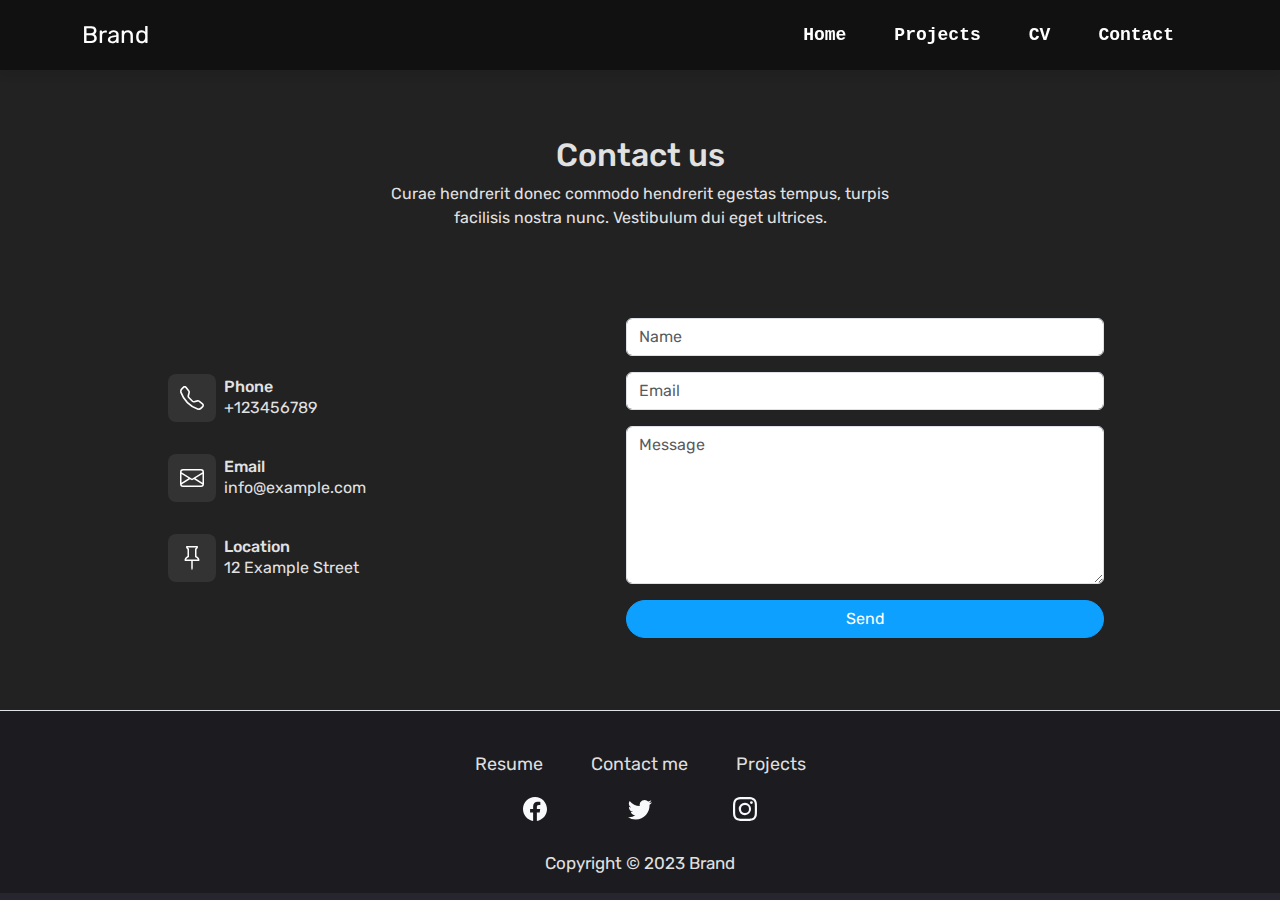
<file: BS5-simple-personal-resume/contact.html>
<!DOCTYPE html>
<html data-bs-theme="light">

<head>
    <meta charset="utf-8">
    <meta name="viewport" content="width=device-width, initial-scale=1.0, shrink-to-fit=no">
    <title>Contact - Brand</title>
    <link rel="stylesheet" href="assets/bootstrap/css/bootstrap.min.css">
    <link rel="stylesheet" href="https://fonts.googleapis.com/css?family=Lato:300,400,700&amp;display=swap">
    <link rel="stylesheet" href="https://fonts.googleapis.com/css?family=Balsamiq+Sans&amp;display=swap">
    <link rel="stylesheet" href="https://fonts.googleapis.com/css?family=Martel+Sans&amp;display=swap">
    <link rel="stylesheet" href="https://fonts.googleapis.com/css?family=Mukta&amp;display=swap">
    <link rel="stylesheet" href="https://fonts.googleapis.com/css?family=Noto+Sans&amp;display=swap">
    <link rel="stylesheet" href="https://fonts.googleapis.com/css?family=Open+Sans&amp;display=swap">
    <link rel="stylesheet" href="https://fonts.googleapis.com/css?family=Rubik&amp;display=swap">
    <link rel="stylesheet" href="assets/css/swiper-icons.css">
    <link rel="stylesheet" href="assets/css/Footer-Dark-icons.css">
    <link rel="stylesheet" href="assets/css/pikaday.min.css">
    <link rel="stylesheet" href="assets/css/Simple-Slider-swiper-bundle.min.css">
    <link rel="stylesheet" href="assets/css/Simple-Slider.css">
    <link rel="stylesheet" href="assets/css/styles.css">
</head>

<body style="background: #27262E;">
    <nav class="navbar navbar-dark navbar-expand-lg fixed-top bg-opacity-25 portfolio-navbar gradient" style="height: auto;background: #111111;padding: 0.6em 0;">
        <div class="container"><a class="navbar-brand logo" href="#" style="margin: 0;">Brand</a><button data-bs-toggle="collapse" class="navbar-toggler" data-bs-target="#navbarNav-1"><span class="visually-hidden">Toggle navigation</span><span class="navbar-toggler-icon"></span></button>
            <div class="collapse navbar-collapse fw-semibold" id="navbarNav-1">
                <ul class="navbar-nav ms-auto" style="margin: 0;">
                    <li class="nav-item justify-content-around" style="padding: 0;"><a class="nav-link active font-monospace fw-semibold" href="../index.html" style="font-size: 18px;padding: 12px;height: 100%;margin: 0 12px;">Home</a></li>
                    <li class="nav-item justify-content-around" style="padding: 0;"><a class="nav-link active font-monospace fw-semibold" href="../projects-grid-cards.html" style="font-size: 18px;padding: 12px;height: 100%;margin: 0 12px;">Projects</a></li>
                    <li class="nav-item justify-content-around" style="padding: 0;"><a class="nav-link font-monospace fw-semibold" href="../cv.html" style="font-size: 18px;padding: 12px;height: 100%;margin: 0 12px;">CV</a></li>
                    <li class="nav-item justify-content-around" style="padding: 0;"><a class="nav-link font-monospace fw-semibold" href="../contact.html" style="font-size: 18px;padding: 12px;height: 100%;margin: 0 12px;">Contact</a></li>
                </ul>
            </div>
        </div>
    </nav>
    <main class="page contact-page" style="background: #222;">
        <section class="position-relative py-4 py-xl-5">
            <div class="container position-relative" style="margin: 0 auto;">
                <div class="row mb-5">
                    <div class="col-md-8 col-xl-6 text-center mx-auto">
                        <h2>Contact us</h2>
                        <p class="w-lg-50">Curae hendrerit donec commodo hendrerit egestas tempus, turpis facilisis nostra nunc. Vestibulum dui eget ultrices.</p>
                    </div>
                </div>
                <div class="row d-flex justify-content-evenly">
                    <div class="col-md-6 col-lg-4 col-xl-4">
                        <div class="d-flex flex-column justify-content-center align-items-start h-100">
                            <div class="d-flex align-items-center p-3">
                                <div class="bs-icon-md bs-icon-rounded bs-icon-primary d-flex flex-shrink-0 justify-content-center align-items-center d-inline-block bs-icon" style="background: #44444480;"><svg xmlns="http://www.w3.org/2000/svg" width="1em" height="1em" fill="currentColor" viewBox="0 0 16 16" class="bi bi-telephone">
                                        <path d="M3.654 1.328a.678.678 0 0 0-1.015-.063L1.605 2.3c-.483.484-.661 1.169-.45 1.77a17.568 17.568 0 0 0 4.168 6.608 17.569 17.569 0 0 0 6.608 4.168c.601.211 1.286.033 1.77-.45l1.034-1.034a.678.678 0 0 0-.063-1.015l-2.307-1.794a.678.678 0 0 0-.58-.122l-2.19.547a1.745 1.745 0 0 1-1.657-.459L5.482 8.062a1.745 1.745 0 0 1-.46-1.657l.548-2.19a.678.678 0 0 0-.122-.58L3.654 1.328zM1.884.511a1.745 1.745 0 0 1 2.612.163L6.29 2.98c.329.423.445.974.315 1.494l-.547 2.19a.678.678 0 0 0 .178.643l2.457 2.457a.678.678 0 0 0 .644.178l2.189-.547a1.745 1.745 0 0 1 1.494.315l2.306 1.794c.829.645.905 1.87.163 2.611l-1.034 1.034c-.74.74-1.846 1.065-2.877.702a18.634 18.634 0 0 1-7.01-4.42 18.634 18.634 0 0 1-4.42-7.009c-.362-1.03-.037-2.137.703-2.877L1.885.511z"></path>
                                    </svg></div>
                                <div class="px-2">
                                    <h6 class="mb-0">Phone</h6>
                                    <p class="mb-0">+123456789</p>
                                </div>
                            </div>
                            <div class="d-flex align-items-center p-3">
                                <div class="bs-icon-md bs-icon-rounded bs-icon-primary d-flex flex-shrink-0 justify-content-center align-items-center d-inline-block bs-icon" style="background: #44444480;"><svg xmlns="http://www.w3.org/2000/svg" width="1em" height="1em" fill="currentColor" viewBox="0 0 16 16" class="bi bi-envelope">
                                        <path d="M0 4a2 2 0 0 1 2-2h12a2 2 0 0 1 2 2v8a2 2 0 0 1-2 2H2a2 2 0 0 1-2-2V4Zm2-1a1 1 0 0 0-1 1v.217l7 4.2 7-4.2V4a1 1 0 0 0-1-1H2Zm13 2.383-4.708 2.825L15 11.105V5.383Zm-.034 6.876-5.64-3.471L8 9.583l-1.326-.795-5.64 3.47A1 1 0 0 0 2 13h12a1 1 0 0 0 .966-.741ZM1 11.105l4.708-2.897L1 5.383v5.722Z"></path>
                                    </svg></div>
                                <div class="px-2">
                                    <h6 class="mb-0">Email</h6>
                                    <p class="mb-0">info@example.com</p>
                                </div>
                            </div>
                            <div class="d-flex align-items-center p-3">
                                <div class="bs-icon-md bs-icon-rounded bs-icon-primary d-flex flex-shrink-0 justify-content-center align-items-center d-inline-block bs-icon" style="background: #44444480;"><svg xmlns="http://www.w3.org/2000/svg" width="1em" height="1em" fill="currentColor" viewBox="0 0 16 16" class="bi bi-pin">
                                        <path d="M4.146.146A.5.5 0 0 1 4.5 0h7a.5.5 0 0 1 .5.5c0 .68-.342 1.174-.646 1.479-.126.125-.25.224-.354.298v4.431l.078.048c.203.127.476.314.751.555C12.36 7.775 13 8.527 13 9.5a.5.5 0 0 1-.5.5h-4v4.5c0 .276-.224 1.5-.5 1.5s-.5-1.224-.5-1.5V10h-4a.5.5 0 0 1-.5-.5c0-.973.64-1.725 1.17-2.189A5.921 5.921 0 0 1 5 6.708V2.277a2.77 2.77 0 0 1-.354-.298C4.342 1.674 4 1.179 4 .5a.5.5 0 0 1 .146-.354zm1.58 1.408-.002-.001.002.001zm-.002-.001.002.001A.5.5 0 0 1 6 2v5a.5.5 0 0 1-.276.447h-.002l-.012.007-.054.03a4.922 4.922 0 0 0-.827.58c-.318.278-.585.596-.725.936h7.792c-.14-.34-.407-.658-.725-.936a4.915 4.915 0 0 0-.881-.61l-.012-.006h-.002A.5.5 0 0 1 10 7V2a.5.5 0 0 1 .295-.458 1.775 1.775 0 0 0 .351-.271c.08-.08.155-.17.214-.271H5.14c.06.1.133.191.214.271a1.78 1.78 0 0 0 .37.282z"></path>
                                    </svg></div>
                                <div class="px-2">
                                    <h6 class="mb-0">Location</h6>
                                    <p class="mb-0">12 Example Street</p>
                                </div>
                            </div>
                        </div>
                    </div>
                    <div class="col-md-6 col-lg-5 col-xl-4" style="width: 550px;">
                        <div>
                            <form class="p-3 p-xl-4" method="post">
                                <div class="mb-3"><input class="form-control" type="text" id="name-1" name="name" placeholder="Name"></div>
                                <div class="mb-3"><input class="form-control" type="email" id="email-1" name="email" placeholder="Email"></div>
                                <div class="mb-3"><textarea class="form-control" id="message-1" name="message" rows="6" placeholder="Message"></textarea></div>
                                <div><button class="btn btn-primary d-block w-100" type="submit">Send </button></div>
                            </form>
                        </div>
                    </div>
                </div>
            </div>
        </section>
    </main>
    <footer class="page-footer py-3 border-top" style="border-style: none;">
        <div class="container my-4">
            <ul class="list-inline" style="margin: 10px 0;width: 100%;">
                <li class="list-inline-item me-4"><a href="#" style="color: #dedede;">Resume</a></li>
                <li class="list-inline-item me-4" style="color: #dedede;"><a href="#" style="color: #dedede;">Contact me</a></li>
                <li class="list-inline-item" style="color: #dedede;"><a href="#" style="color: #dedede;">Projects</a></li>
            </ul>
            <ul class="list-inline" style="font-size: 19px;margin: 10px 0;">
                <li class="list-inline-item me-4"><a class="btn btn-primary" role="button" style="background: transparent;border-style: none;" href="#" target="_blank"><svg xmlns="http://www.w3.org/2000/svg" width="1em" height="1em" fill="currentColor" viewBox="0 0 16 16" class="bi bi-facebook text-light" style="width: 24px;height: 24px;">
                            <path d="M16 8.049c0-4.446-3.582-8.05-8-8.05C3.58 0-.002 3.603-.002 8.05c0 4.017 2.926 7.347 6.75 7.951v-5.625h-2.03V8.05H6.75V6.275c0-2.017 1.195-3.131 3.022-3.131.876 0 1.791.157 1.791.157v1.98h-1.009c-.993 0-1.303.621-1.303 1.258v1.51h2.218l-.354 2.326H9.25V16c3.824-.604 6.75-3.934 6.75-7.951z"></path>
                        </svg></a></li>
                <li class="list-inline-item me-4"><a class="btn btn-primary" role="button" style="background: transparent;border-style: none;" target="_blank" href="#"><svg xmlns="http://www.w3.org/2000/svg" width="1em" height="1em" fill="currentColor" viewBox="0 0 16 16" class="bi bi-twitter text-light" style="width: 24px;height: 24px;">
                            <path d="M5.026 15c6.038 0 9.341-5.003 9.341-9.334 0-.14 0-.282-.006-.422A6.685 6.685 0 0 0 16 3.542a6.658 6.658 0 0 1-1.889.518 3.301 3.301 0 0 0 1.447-1.817 6.533 6.533 0 0 1-2.087.793A3.286 3.286 0 0 0 7.875 6.03a9.325 9.325 0 0 1-6.767-3.429 3.289 3.289 0 0 0 1.018 4.382A3.323 3.323 0 0 1 .64 6.575v.045a3.288 3.288 0 0 0 2.632 3.218 3.203 3.203 0 0 1-.865.115 3.23 3.23 0 0 1-.614-.057 3.283 3.283 0 0 0 3.067 2.277A6.588 6.588 0 0 1 .78 13.58a6.32 6.32 0 0 1-.78-.045A9.344 9.344 0 0 0 5.026 15z"></path>
                        </svg></a></li>
                <li class="list-inline-item"><a class="btn btn-primary" role="button" style="background: transparent;border-style: none;" target="_blank" href="#"><svg xmlns="http://www.w3.org/2000/svg" width="1em" height="1em" fill="currentColor" viewBox="0 0 16 16" class="bi bi-instagram text-light" style="width: 24px;height: 24px;">
                            <path d="M8 0C5.829 0 5.556.01 4.703.048 3.85.088 3.269.222 2.76.42a3.917 3.917 0 0 0-1.417.923A3.927 3.927 0 0 0 .42 2.76C.222 3.268.087 3.85.048 4.7.01 5.555 0 5.827 0 8.001c0 2.172.01 2.444.048 3.297.04.852.174 1.433.372 1.942.205.526.478.972.923 1.417.444.445.89.719 1.416.923.51.198 1.09.333 1.942.372C5.555 15.99 5.827 16 8 16s2.444-.01 3.298-.048c.851-.04 1.434-.174 1.943-.372a3.916 3.916 0 0 0 1.416-.923c.445-.445.718-.891.923-1.417.197-.509.332-1.09.372-1.942C15.99 10.445 16 10.173 16 8s-.01-2.445-.048-3.299c-.04-.851-.175-1.433-.372-1.941a3.926 3.926 0 0 0-.923-1.417A3.911 3.911 0 0 0 13.24.42c-.51-.198-1.092-.333-1.943-.372C10.443.01 10.172 0 7.998 0h.003zm-.717 1.442h.718c2.136 0 2.389.007 3.232.046.78.035 1.204.166 1.486.275.373.145.64.319.92.599.28.28.453.546.598.92.11.281.24.705.275 1.485.039.843.047 1.096.047 3.231s-.008 2.389-.047 3.232c-.035.78-.166 1.203-.275 1.485a2.47 2.47 0 0 1-.599.919c-.28.28-.546.453-.92.598-.28.11-.704.24-1.485.276-.843.038-1.096.047-3.232.047s-2.39-.009-3.233-.047c-.78-.036-1.203-.166-1.485-.276a2.478 2.478 0 0 1-.92-.598 2.48 2.48 0 0 1-.6-.92c-.109-.281-.24-.705-.275-1.485-.038-.843-.046-1.096-.046-3.233 0-2.136.008-2.388.046-3.231.036-.78.166-1.204.276-1.486.145-.373.319-.64.599-.92.28-.28.546-.453.92-.598.282-.11.705-.24 1.485-.276.738-.034 1.024-.044 2.515-.045v.002zm4.988 1.328a.96.96 0 1 0 0 1.92.96.96 0 0 0 0-1.92zm-4.27 1.122a4.109 4.109 0 1 0 0 8.217 4.109 4.109 0 0 0 0-8.217zm0 1.441a2.667 2.667 0 1 1 0 5.334 2.667 2.667 0 0 1 0-5.334z"></path>
                        </svg></a></li>
            </ul>
        </div>
        <p class="text-muted mb-0" style="font-size: 17px;margin: 10px 0 2px;"><span style="color: rgb(225, 225, 225);">Copyright © 2023 Brand</span></p>
    </footer>
    <script src="https://cdn.jsdelivr.net/npm/bootstrap@5.3.0/dist/js/bootstrap.bundle.min.js"></script>
    <script src="assets/js/pikaday.min.js"></script>
    <script src="assets/js/Simple-Slider-swiper-bundle.min.js"></script>
    <script src="assets/js/Simple-Slider.js"></script>
    <script src="assets/js/theme.js"></script>
</body>

</html>
</file>
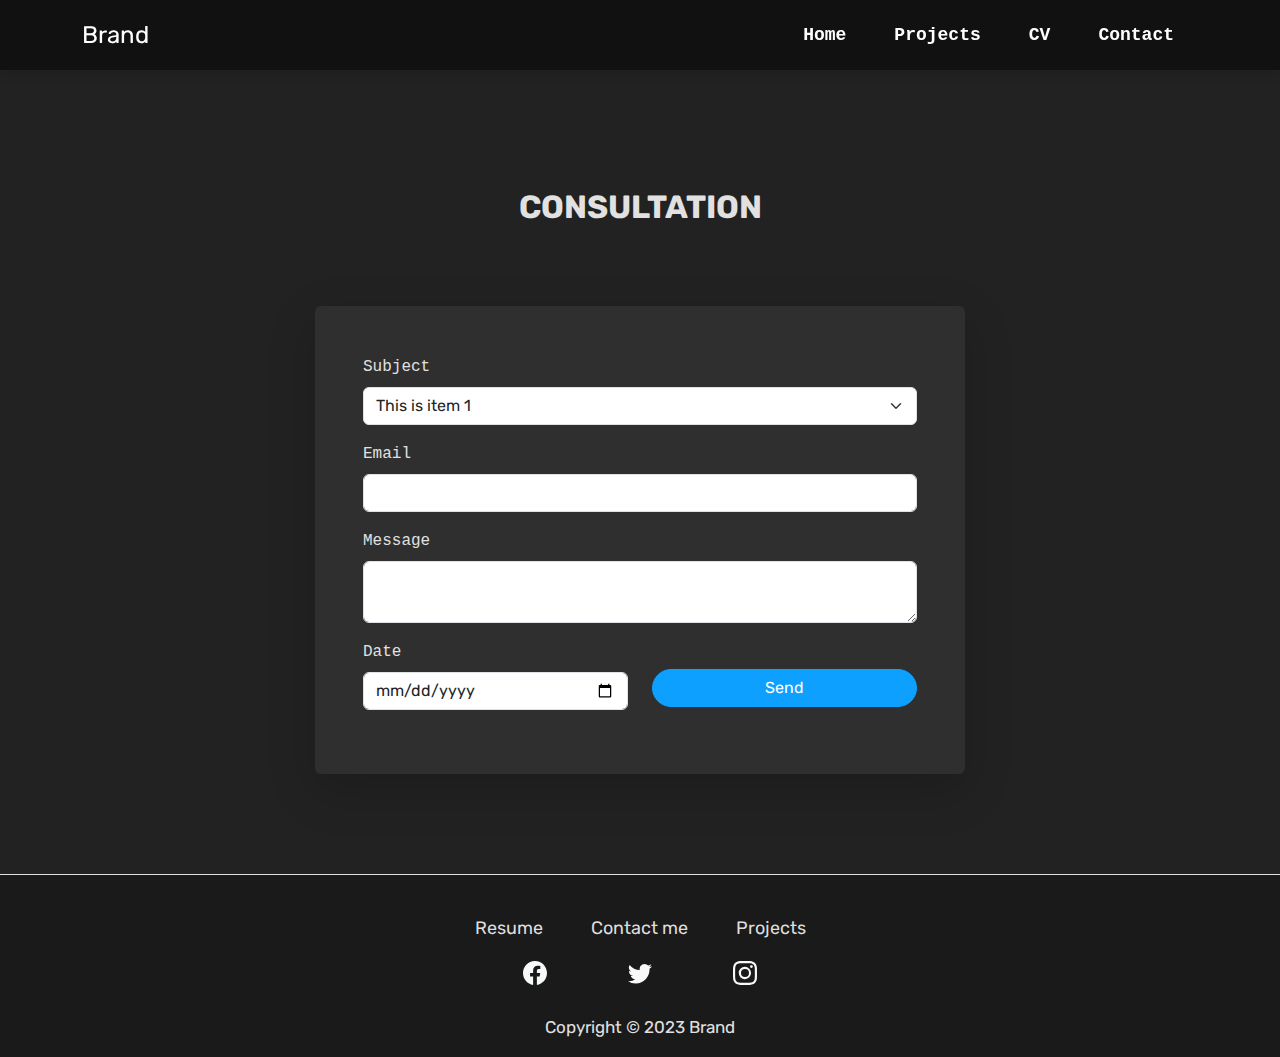
<file: BS5-simple-personal-resume/hire-me.html>
<!DOCTYPE html>
<html data-bs-theme="light">

<head>
    <meta charset="utf-8">
    <meta name="viewport" content="width=device-width, initial-scale=1.0, shrink-to-fit=no">
    <title>Hire me - Brand</title>
    <link rel="stylesheet" href="assets/bootstrap/css/bootstrap.min.css">
    <link rel="stylesheet" href="https://fonts.googleapis.com/css?family=Lato:300,400,700&amp;display=swap">
    <link rel="stylesheet" href="https://fonts.googleapis.com/css?family=Balsamiq+Sans&amp;display=swap">
    <link rel="stylesheet" href="https://fonts.googleapis.com/css?family=Martel+Sans&amp;display=swap">
    <link rel="stylesheet" href="https://fonts.googleapis.com/css?family=Mukta&amp;display=swap">
    <link rel="stylesheet" href="https://fonts.googleapis.com/css?family=Noto+Sans&amp;display=swap">
    <link rel="stylesheet" href="https://fonts.googleapis.com/css?family=Open+Sans&amp;display=swap">
    <link rel="stylesheet" href="https://fonts.googleapis.com/css?family=Rubik&amp;display=swap">
    <link rel="stylesheet" href="assets/css/swiper-icons.css">
    <link rel="stylesheet" href="assets/css/Footer-Dark-icons.css">
    <link rel="stylesheet" href="assets/css/pikaday.min.css">
    <link rel="stylesheet" href="assets/css/Simple-Slider-swiper-bundle.min.css">
    <link rel="stylesheet" href="assets/css/Simple-Slider.css">
    <link rel="stylesheet" href="assets/css/styles.css">
</head>

<body>
    <nav class="navbar navbar-dark navbar-expand-lg fixed-top bg-opacity-25 portfolio-navbar gradient" style="height: auto;background: #111111;padding: 0.6em 0;">
        <div class="container"><a class="navbar-brand logo" href="#" style="margin: 0;">Brand</a><button data-bs-toggle="collapse" class="navbar-toggler" data-bs-target="#navbarNav-1"><span class="visually-hidden">Toggle navigation</span><span class="navbar-toggler-icon"></span></button>
            <div class="collapse navbar-collapse fw-semibold" id="navbarNav-1">
                <ul class="navbar-nav ms-auto" style="margin: 0;">
                    <li class="nav-item justify-content-around" style="padding: 0;"><a class="nav-link active font-monospace fw-semibold" href="../index.html" style="font-size: 18px;padding: 12px;height: 100%;margin: 0 12px;">Home</a></li>
                    <li class="nav-item justify-content-around" style="padding: 0;"><a class="nav-link active font-monospace fw-semibold" href="../projects-grid-cards.html" style="font-size: 18px;padding: 12px;height: 100%;margin: 0 12px;">Projects</a></li>
                    <li class="nav-item justify-content-around" style="padding: 0;"><a class="nav-link font-monospace fw-semibold" href="../cv.html" style="font-size: 18px;padding: 12px;height: 100%;margin: 0 12px;">CV</a></li>
                    <li class="nav-item justify-content-around" style="padding: 0;"><a class="nav-link font-monospace fw-semibold" href="../contact.html" style="font-size: 18px;padding: 12px;height: 100%;margin: 0 12px;">Contact</a></li>
                </ul>
            </div>
        </div>
    </nav>
    <main class="page hire-me-page">
        <section class="portfolio-block hire-me">
            <div class="container">
                <div class="heading">
                    <h2>Consultation</h2>
                </div>
                <form class="border rounded border-0 shadow-lg p-3 p-md-5" data-bs-theme="light" style="background: #4d4d4d50;">
                    <div class="mb-3"><label class="form-label font-monospace" for="subject">Subject</label><select class="form-select" id="subject">
                            <optgroup label="This is a group">
                                <option value="12" selected="">This is item 1</option>
                                <option value="13">This is item 2</option>
                                <option value="14">This is item 3</option>
                            </optgroup>
                        </select></div>
                    <div class="mb-3"><label class="form-label font-monospace" for="email">Email</label><input class="form-control" type="email" id="email"></div>
                    <div class="mb-3"><label class="form-label font-monospace" for="message">Message</label><textarea class="form-control" id="message"></textarea></div>
                    <div class="mb-3">
                        <div class="row">
                            <div class="col-md-6"><label class="form-label font-monospace" for="hire-date">Date</label><input class="form-control" id="hire-date" type="date"></div>
                            <div class="col-md-6 button"><button class="btn btn-primary d-block w-100" type="submit">Send</button></div>
                        </div>
                    </div>
                </form>
            </div>
        </section>
    </main>
    <footer class="page-footer py-3 border-top" style="border-style: none;">
        <div class="container my-4">
            <ul class="list-inline" style="margin: 10px 0;width: 100%;">
                <li class="list-inline-item me-4"><a href="#" style="color: #dedede;">Resume</a></li>
                <li class="list-inline-item me-4" style="color: #dedede;"><a href="#" style="color: #dedede;">Contact me</a></li>
                <li class="list-inline-item" style="color: #dedede;"><a href="#" style="color: #dedede;">Projects</a></li>
            </ul>
            <ul class="list-inline" style="font-size: 19px;margin: 10px 0;">
                <li class="list-inline-item me-4"><a class="btn btn-primary" role="button" style="background: transparent;border-style: none;" href="#" target="_blank"><svg xmlns="http://www.w3.org/2000/svg" width="1em" height="1em" fill="currentColor" viewBox="0 0 16 16" class="bi bi-facebook text-light" style="width: 24px;height: 24px;">
                            <path d="M16 8.049c0-4.446-3.582-8.05-8-8.05C3.58 0-.002 3.603-.002 8.05c0 4.017 2.926 7.347 6.75 7.951v-5.625h-2.03V8.05H6.75V6.275c0-2.017 1.195-3.131 3.022-3.131.876 0 1.791.157 1.791.157v1.98h-1.009c-.993 0-1.303.621-1.303 1.258v1.51h2.218l-.354 2.326H9.25V16c3.824-.604 6.75-3.934 6.75-7.951z"></path>
                        </svg></a></li>
                <li class="list-inline-item me-4"><a class="btn btn-primary" role="button" style="background: transparent;border-style: none;" target="_blank" href="#"><svg xmlns="http://www.w3.org/2000/svg" width="1em" height="1em" fill="currentColor" viewBox="0 0 16 16" class="bi bi-twitter text-light" style="width: 24px;height: 24px;">
                            <path d="M5.026 15c6.038 0 9.341-5.003 9.341-9.334 0-.14 0-.282-.006-.422A6.685 6.685 0 0 0 16 3.542a6.658 6.658 0 0 1-1.889.518 3.301 3.301 0 0 0 1.447-1.817 6.533 6.533 0 0 1-2.087.793A3.286 3.286 0 0 0 7.875 6.03a9.325 9.325 0 0 1-6.767-3.429 3.289 3.289 0 0 0 1.018 4.382A3.323 3.323 0 0 1 .64 6.575v.045a3.288 3.288 0 0 0 2.632 3.218 3.203 3.203 0 0 1-.865.115 3.23 3.23 0 0 1-.614-.057 3.283 3.283 0 0 0 3.067 2.277A6.588 6.588 0 0 1 .78 13.58a6.32 6.32 0 0 1-.78-.045A9.344 9.344 0 0 0 5.026 15z"></path>
                        </svg></a></li>
                <li class="list-inline-item"><a class="btn btn-primary" role="button" style="background: transparent;border-style: none;" target="_blank" href="#"><svg xmlns="http://www.w3.org/2000/svg" width="1em" height="1em" fill="currentColor" viewBox="0 0 16 16" class="bi bi-instagram text-light" style="width: 24px;height: 24px;">
                            <path d="M8 0C5.829 0 5.556.01 4.703.048 3.85.088 3.269.222 2.76.42a3.917 3.917 0 0 0-1.417.923A3.927 3.927 0 0 0 .42 2.76C.222 3.268.087 3.85.048 4.7.01 5.555 0 5.827 0 8.001c0 2.172.01 2.444.048 3.297.04.852.174 1.433.372 1.942.205.526.478.972.923 1.417.444.445.89.719 1.416.923.51.198 1.09.333 1.942.372C5.555 15.99 5.827 16 8 16s2.444-.01 3.298-.048c.851-.04 1.434-.174 1.943-.372a3.916 3.916 0 0 0 1.416-.923c.445-.445.718-.891.923-1.417.197-.509.332-1.09.372-1.942C15.99 10.445 16 10.173 16 8s-.01-2.445-.048-3.299c-.04-.851-.175-1.433-.372-1.941a3.926 3.926 0 0 0-.923-1.417A3.911 3.911 0 0 0 13.24.42c-.51-.198-1.092-.333-1.943-.372C10.443.01 10.172 0 7.998 0h.003zm-.717 1.442h.718c2.136 0 2.389.007 3.232.046.78.035 1.204.166 1.486.275.373.145.64.319.92.599.28.28.453.546.598.92.11.281.24.705.275 1.485.039.843.047 1.096.047 3.231s-.008 2.389-.047 3.232c-.035.78-.166 1.203-.275 1.485a2.47 2.47 0 0 1-.599.919c-.28.28-.546.453-.92.598-.28.11-.704.24-1.485.276-.843.038-1.096.047-3.232.047s-2.39-.009-3.233-.047c-.78-.036-1.203-.166-1.485-.276a2.478 2.478 0 0 1-.92-.598 2.48 2.48 0 0 1-.6-.92c-.109-.281-.24-.705-.275-1.485-.038-.843-.046-1.096-.046-3.233 0-2.136.008-2.388.046-3.231.036-.78.166-1.204.276-1.486.145-.373.319-.64.599-.92.28-.28.546-.453.92-.598.282-.11.705-.24 1.485-.276.738-.034 1.024-.044 2.515-.045v.002zm4.988 1.328a.96.96 0 1 0 0 1.92.96.96 0 0 0 0-1.92zm-4.27 1.122a4.109 4.109 0 1 0 0 8.217 4.109 4.109 0 0 0 0-8.217zm0 1.441a2.667 2.667 0 1 1 0 5.334 2.667 2.667 0 0 1 0-5.334z"></path>
                        </svg></a></li>
            </ul>
        </div>
        <p class="text-muted mb-0" style="font-size: 17px;margin: 10px 0 2px;"><span style="color: rgb(225, 225, 225);">Copyright © 2023 Brand</span></p>
    </footer>
    <script src="https://cdn.jsdelivr.net/npm/bootstrap@5.3.0/dist/js/bootstrap.bundle.min.js"></script>
    <script src="assets/js/pikaday.min.js"></script>
    <script src="assets/js/Simple-Slider-swiper-bundle.min.js"></script>
    <script src="assets/js/Simple-Slider.js"></script>
    <script src="assets/js/theme.js"></script>
</body>

</html>
</file>
<file: BS5-simple-personal-resume/assets/css/Footer-Dark-icons.css>
.bs-icon {
  --bs-icon-size: .75rem;
  display: flex;
  flex-shrink: 0;
  justify-content: center;
  align-items: center;
  font-size: var(--bs-icon-size);
  width: calc(var(--bs-icon-size) * 2);
  height: calc(var(--bs-icon-size) * 2);
  color: var(--bs-primary);
}

.bs-icon-xs {
  --bs-icon-size: 1rem;
  width: calc(var(--bs-icon-size) * 1.5);
  height: calc(var(--bs-icon-size) * 1.5);
}

.bs-icon-sm {
  --bs-icon-size: 1rem;
}

.bs-icon-md {
  --bs-icon-size: 1.5rem;
}

.bs-icon-lg {
  --bs-icon-size: 2rem;
}

.bs-icon-xl {
  --bs-icon-size: 2.5rem;
}

.bs-icon.bs-icon-primary {
  color: var(--bs-white);
  background: var(--bs-primary);
}

.bs-icon.bs-icon-primary-light {
  color: var(--bs-primary);
  background: rgba(var(--bs-primary-rgb), .2);
}

.bs-icon.bs-icon-semi-white {
  color: var(--bs-primary);
  background: rgba(255, 255, 255, .5);
}

.bs-icon.bs-icon-rounded {
  border-radius: .5rem;
}

.bs-icon.bs-icon-circle {
  border-radius: 50%;
}
</file>
<file: BS5-simple-personal-resume/assets/css/styles.css>
.form-label {
  margin-bottom: .5rem;
  color: #e1e1e1;
}

body {
  margin: 0;
  font-family: 'Rubik', sans-serif;
  font-size: var(--bs-body-font-size);
  font-weight: var(--bs-body-font-weight);
  line-height: var(--bs-body-line-height);
  color: #e1e1e1;
  text-align: var(--bs-body-text-align);
  background-color: #222;
  -webkit-text-size-adjust: 100%;
  -webkit-tap-highlight-color: rgba(0,0,0,0);
}

.card-body {
  flex: 1 1 auto;
  font-family: 'Rubik';
  padding: var(--bs-card-spacer-y) var(--bs-card-spacer-x);
  color: var(--bs-card-color);
}

:root, [data-bs-theme=light] {
  --bs-blue: #0d6efd;
  --bs-indigo: #6610f2;
  --bs-purple: #6f42c1;
  --bs-pink: #d63384;
  --bs-red: #dc3545;
  --bs-orange: #fd7e14;
  --bs-yellow: #ffc107;
  --bs-green: #198754;
  --bs-teal: #20c997;
  --bs-cyan: #0dcaf0;
  --bs-black: #000;
  --bs-white: #fff;
  --bs-gray: #6c757d;
  --bs-gray-dark: #343a40;
  --bs-gray-100: #f8f9fa;
  --bs-gray-200: #e9ecef;
  --bs-gray-300: #dee2e6;
  --bs-gray-400: #ced4da;
  --bs-gray-500: #adb5bd;
  --bs-gray-600: #6c757d;
  --bs-gray-700: #495057;
  --bs-gray-800: #343a40;
  --bs-gray-900: #212529;
  --bs-primary: #0ea0ff;
  --bs-secondary: #6c757d;
  --bs-success: #20c997;
  --bs-info: #6091ef;
  --bs-warning: #ffc107;
  --bs-danger: #dc3545;
  --bs-light: #f8f9fa;
  --bs-dark: #212529;
  --bs-primary-rgb: 14, 160, 255;
  --bs-secondary-rgb: 108, 117, 125;
  --bs-success-rgb: 32, 201, 151;
  --bs-info-rgb: 96, 145, 239;
  --bs-warning-rgb: 255, 193, 7;
  --bs-danger-rgb: 220, 53, 69;
  --bs-light-rgb: 248, 249, 250;
  --bs-dark-rgb: 33, 37, 41;
  --bs-primary-text-emphasis: #064066;
  --bs-secondary-text-emphasis: #2b2f32;
  --bs-success-text-emphasis: #0d503c;
  --bs-info-text-emphasis: #263a60;
  --bs-warning-text-emphasis: #664d03;
  --bs-danger-text-emphasis: #58151c;
  --bs-light-text-emphasis: #495057;
  --bs-dark-text-emphasis: #495057;
  --bs-primary-bg-subtle: #cfecff;
  --bs-secondary-bg-subtle: #e2e3e5;
  --bs-success-bg-subtle: #d2f4ea;
  --bs-info-bg-subtle: #dfe9fc;
  --bs-warning-bg-subtle: #fff3cd;
  --bs-danger-bg-subtle: #f8d7da;
  --bs-light-bg-subtle: #fcfcfd;
  --bs-dark-bg-subtle: #ced4da;
  --bs-primary-border-subtle: #9fd9ff;
  --bs-secondary-border-subtle: #c4c8cb;
  --bs-success-border-subtle: #a6e9d5;
  --bs-info-border-subtle: #bfd3f9;
  --bs-warning-border-subtle: #ffe69c;
  --bs-danger-border-subtle: #f1aeb5;
  --bs-light-border-subtle: #e9ecef;
  --bs-dark-border-subtle: #adb5bd;
  --bs-white-rgb: 255, 255, 255;
  --bs-black-rgb: 0, 0, 0;
  --bs-font-sans-serif: "Rubik", sans-serif;
  --bs-font-monospace: SFMono-Regular, Menlo, Monaco, Consolas, "Liberation Mono", "Courier New", monospace;
  --bs-gradient: linear-gradient(180deg, rgba(255, 255, 255, 0.15), rgba(255, 255, 255, 0));
  --bs-body-font-family: var(--bs-font-sans-serif);
  --bs-body-font-size: 1rem;
  --bs-body-font-weight: 400;
  --bs-body-line-height: 1.5;
  --bs-body-color: #212529;
  --bs-body-color-rgb: 33, 37, 41;
  --bs-body-bg: #fff;
  --bs-body-bg-rgb: 255, 255, 255;
  --bs-emphasis-color: #000;
  --bs-emphasis-color-rgb: 0, 0, 0;
  --bs-secondary-color: rgba(33, 37, 41, 0.75);
  --bs-secondary-color-rgb: 33, 37, 41;
  --bs-secondary-bg: #e9ecef;
  --bs-secondary-bg-rgb: 233, 236, 239;
  --bs-tertiary-color: rgba(33, 37, 41, 0.5);
  --bs-tertiary-color-rgb: 33, 37, 41;
  --bs-tertiary-bg: #f8f9fa;
  --bs-tertiary-bg-rgb: 248, 249, 250;
  --bs-heading-color: inherit;
  --bs-link-color: #0ea0ff;
  --bs-link-color-rgb: 14, 160, 255;
  --bs-link-decoration: underline;
  --bs-link-hover-color: #0b80cc;
  --bs-link-hover-color-rgb: 11, 128, 204;
  --bs-code-color: #d63384;
  --bs-highlight-bg: #fff3cd;
  --bs-border-width: 1px;
  --bs-border-style: solid;
  --bs-border-color: #dee2e6;
  --bs-border-color-translucent: rgba(0, 0, 0, 0.175);
  --bs-border-radius: 0.375rem;
  --bs-border-radius-sm: 0.25rem;
  --bs-border-radius-lg: 0.5rem;
  --bs-border-radius-xl: 1rem;
  --bs-border-radius-xxl: 2rem;
  --bs-border-radius-2xl: var(--bs-border-radius-xxl);
  --bs-border-radius-pill: 50rem;
  --bs-box-shadow: 0 0.5rem 1rem rgba(0, 0, 0, 0.15);
  --bs-box-shadow-sm: 0 0.125rem 0.25rem rgba(0, 0, 0, 0.075);
  --bs-box-shadow-lg: 0 1rem 3rem rgba(0, 0, 0, 0.175);
  --bs-box-shadow-inset: inset 0 1px 2px rgba(0, 0, 0, 0.075);
  --bs-focus-ring-width: 0.25rem;
  --bs-focus-ring-opacity: 0.25;
  --bs-focus-ring-color: rgba(14, 160, 255, 0.25);
  --bs-form-valid-color: #20c997;
  --bs-form-valid-border-color: #20c997;
  --bs-form-invalid-color: #dc3545;
  --bs-form-invalid-border-color: #dc3545;
}

.row {
  --bs-gutter-x: 1.5rem;
  --bs-gutter-y: 0;
  display: flex;
  flex-wrap: wrap;
  margin-top: calc(-1 * var(--bs-gutter-y));
  margin-right: calc(-.5 * var(--bs-gutter-x));
  margin-left: calc(-.5 * var(--bs-gutter-x));
  font-family: Rubik, sans-serif;
}

.page-footer {
  padding-top: 35px;
  border-top: 1px solid var(--bs-dark-subtle);
  text-align: center;
  background-color: #11111180;
  padding-bottom: 20px;
}

hr {
  margin: 40px 0;
  color: inherit;
  border: 0;
  border-top: var(--bs-border-width) solid;
  opacity: .25;
}

header {
  margin-bottom: 18px;
}
</file>
<file: BS5-simple-personal-resume/assets/css/pikaday.min.css>
/* !
 * Pikaday
 * Copyright © 2014 David Bushell | BSD & MIT license | http://dbushell.com/ */

.pika-single {
  z-index: 9999;
  display: block;
  position: relative;
  color: #333;
  background: #fff;
  border: 1px solid #ccc;
  border-bottom-color: #bbb;
  font-family: "Helvetica Neue",Helvetica,Arial,sans-serif;
}

.pika-single:after, .pika-single:before {
  content: " ";
  display: table;
}

.pika-single:after {
  clear: both;
}

.pika-single.is-hidden {
  display: none;
}

.pika-single.is-bound {
  position: absolute;
  box-shadow: 0 5px 15px -5px rgba(0,0,0,.5);
}

.pika-lendar {
  float: left;
  width: 240px;
  margin: 8px;
}

.pika-title {
  position: relative;
  text-align: center;
}

.pika-label {
  display: inline-block;
  position: relative;
  z-index: 9999;
  overflow: hidden;
  margin: 0;
  padding: 5px 3px;
  font-size: 14px;
  line-height: 20px;
  font-weight: 700;
  background-color: #fff;
}

.pika-title select {
  cursor: pointer;
  position: absolute;
  z-index: 9998;
  margin: 0;
  left: 0;
  top: 5px;
  opacity: 0;
}

.pika-next, .pika-prev {
  display: block;
  cursor: pointer;
  position: relative;
  outline: 0;
  border: 0;
  padding: 0;
  width: 20px;
  height: 30px;
  text-indent: 20px;
  white-space: nowrap;
  overflow: hidden;
  background-color: transparent;
  background-position: center center;
  background-repeat: no-repeat;
  background-size: 75% 75%;
  opacity: .5;
}

.pika-next:hover, .pika-prev:hover {
  opacity: 1;
}

.is-rtl .pika-next, .pika-prev {
  float: left;
  background-image: url([data-uri]);
}

.is-rtl .pika-prev, .pika-next {
  float: right;
  background-image: url([data-uri]);
}

.pika-next.is-disabled, .pika-prev.is-disabled {
  cursor: default;
  opacity: .2;
}

.pika-select {
  display: inline-block;
}

.pika-table {
  width: 100%;
  border-collapse: collapse;
  border-spacing: 0;
  border: 0;
}

.pika-table td, .pika-table th {
  width: 14.285714285714286%;
  padding: 0;
}

.pika-table th {
  color: #999;
  font-size: 12px;
  line-height: 25px;
  font-weight: 700;
  text-align: center;
}

.pika-button {
  cursor: pointer;
  display: block;
  box-sizing: border-box;
  -moz-box-sizing: border-box;
  outline: 0;
  border: 0;
  margin: 0;
  width: 100%;
  padding: 5px;
  color: #666;
  font-size: 12px;
  line-height: 15px;
  text-align: right;
  background: #f5f5f5;
}

.pika-week {
  font-size: 11px;
  color: #999;
}

.is-today .pika-button {
  color: #3af;
  font-weight: 700;
}

.has-event .pika-button, .is-selected .pika-button {
  color: #fff;
  font-weight: 700;
  background: #3af;
  box-shadow: inset 0 1px 3px #178fe5;
  border-radius: 3px;
}

.has-event .pika-button {
  background: #005da9;
  box-shadow: inset 0 1px 3px #0076c9;
}

.is-disabled .pika-button, .is-inrange .pika-button {
  background: #d5e9f7;
}

.is-startrange .pika-button {
  color: #fff;
  background: #6cb31d;
  box-shadow: none;
  border-radius: 3px;
}

.is-endrange .pika-button {
  color: #fff;
  background: #3af;
  box-shadow: none;
  border-radius: 3px;
}

.is-disabled .pika-button {
  pointer-events: none;
  cursor: default;
  color: #999;
  opacity: .3;
}

.is-outside-current-month .pika-button {
  color: #999;
  opacity: .3;
}

.is-selection-disabled {
  pointer-events: none;
  cursor: default;
}

.pika-button:hover, .pika-row.pick-whole-week:hover .pika-button {
  color: #fff;
  background: #ff8000;
  box-shadow: none;
  border-radius: 3px;
}

.pika-table abbr {
  border-bottom: none;
  cursor: help;
}

/* # sourceMappingURL=pikaday.min.css.map */

.page-footer .links a {
  font-size: 1.2rem;
}

.portfolio-block.cv .group .item {
  border-bottom: 1px solid var(--bs-dark-bg-subtle);
}
</file>
<file: BS5-simple-personal-resume/assets/css/Simple-Slider.css>
.simple-slider .swiper-slide {
  height: 500px;
  background-repeat: no-repeat;
  background-size: cover;
  background-position: center;
}

.simple-slider .swiper-button-next, .simple-slider .swiper-button-prev {
  width: 50px;
  margin-left: 20px;
  margin-right: 20px;
}

@media (max-width:767px) {
  .simple-slider .swiper-button-next, .simple-slider .swiper-button-prev {
    display: none;
  }
}

@media (max-width:767px) {
  .simple-slider .swiper-slide {
    height: 360px;
  }
}
</file>
